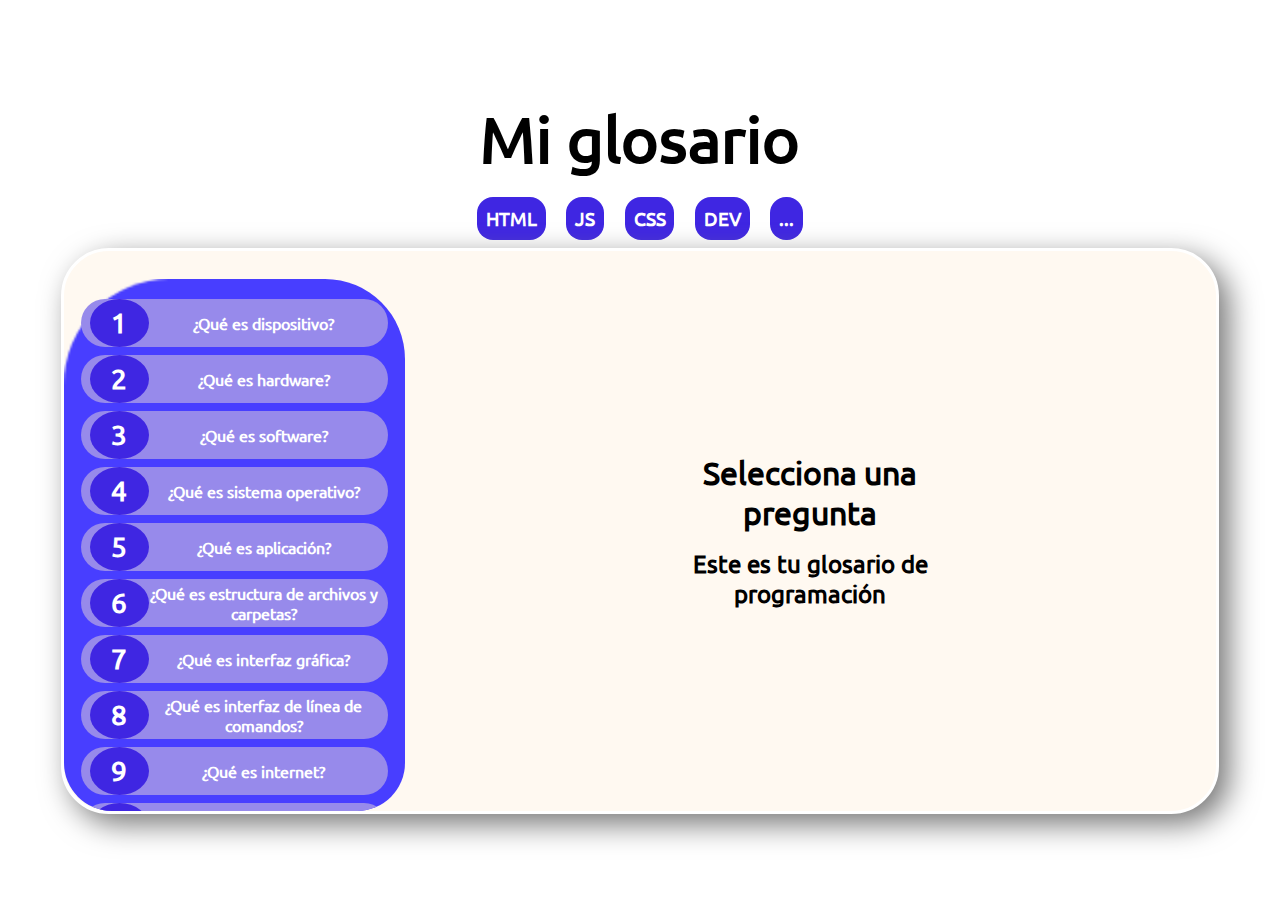
<file: index.html>
<!DOCTYPE html>
<html lang="en">

<head>
    <meta charset="UTF-8">
    <meta name="viewport" content="width=device-width, initial-scale=1.0">
    <title>Mi glosario | Carlos Cruz</title>
    <link rel="stylesheet" href="./styles/styles.css">
    <link rel="icon" type="image/x-icon" href="./assets/favicon.ico" />
</head>

<body>
    <div class="container">
        <h1 style="text-align: center;font-size: 4rem;padding: 0.3rem">Mi glosario</h1>
        <div style="display: flex;gap:0.3rem" class="electionZone">
            <h3 class="submitButton" onclick="filterTopic('HTML')">
                HTML
            </h3>
            <h3 class="submitButton" onclick="filterTopic('JS')">
                JS
            </h3>
            <h3 class="submitButton" onclick="filterTopic('CSS')">
                CSS
            </h3>
            <h3 class="submitButton" onclick="filterTopic('DEV')">
                DEV
            </h3>
            <h3 class="submitButton" onclick="filterTopic('...')">
                ...
            </h3>
        </div>
        <div class="card">
            <div class="selectZone">
                <div class="selectZoneSmall">
                    <div class="imgBackgroundZone">
                        <div class="DivQ">

                        </div>
                    </div>
                </div>
            </div>
            <div class="QAZone">
                <div class="QAZoneContainer">
                    <div
                        style="display: flex; align-items: center; justify-content: center; flex-direction: column;width: 20rem;">
                        <h1>Selecciona una pregunta</b></h1>
                        <h2>Este es tu glosario de programación</h2>
                    </div>

                </div>
            </div>

        </div>
    </div>


    <script src="./js/index.js"></script>
</body>

</html>
</file>
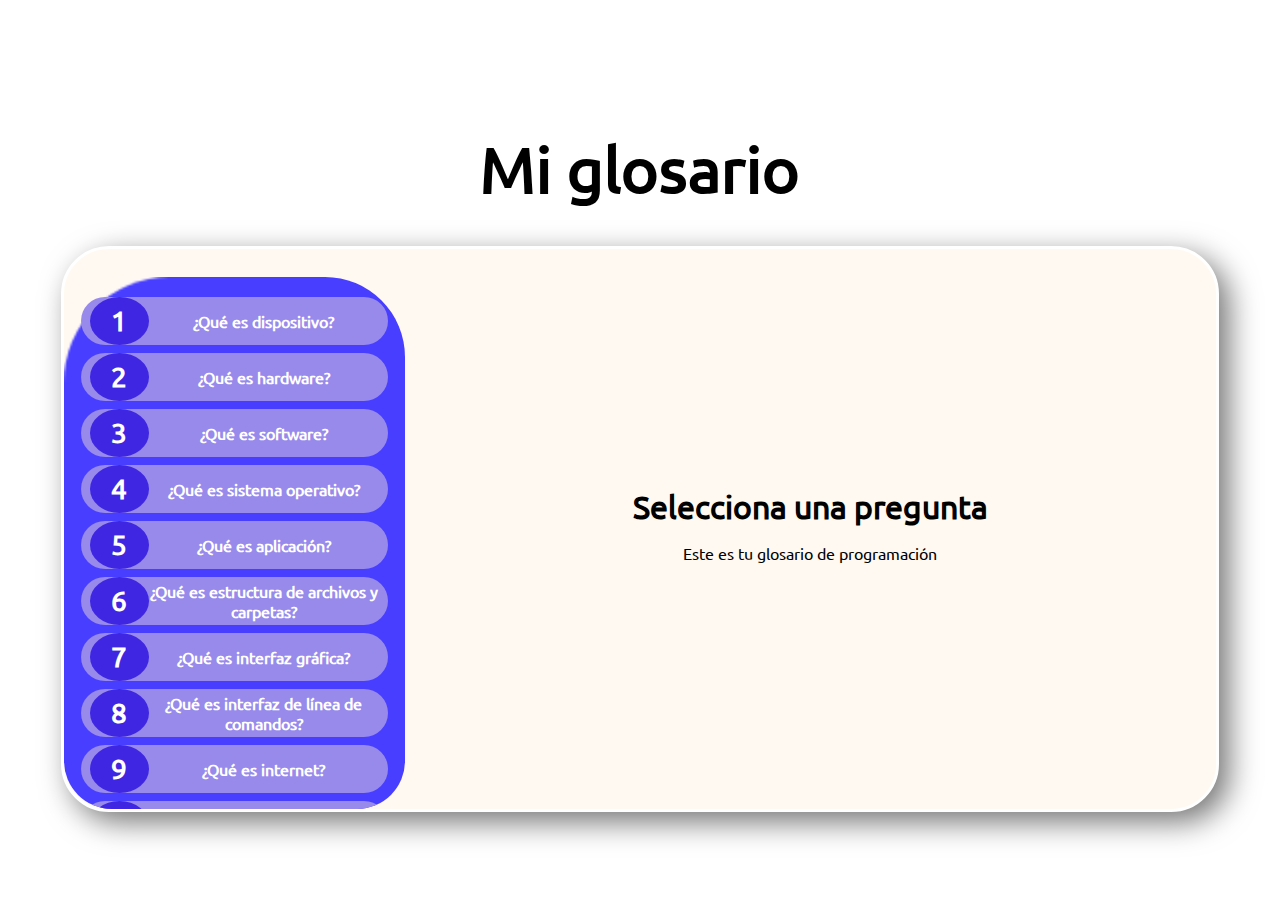
<file: html/index.html>
<!DOCTYPE html>
<html lang="en">

<head>
    <meta charset="UTF-8">
    <meta name="viewport" content="width=device-width, initial-scale=1.0">
    <title>Document</title>
    <link rel="stylesheet" href="../styles/styles.css">
</head>

<body>
    <div class="container">
        <h1 style="text-align: center;font-size: 4rem;padding: 2rem">Mi glosario</h1>
        <div class="card">
            <div class="selectZone">
                <div class="selectZoneSmall">
                    <div class="imgBackgroundZone">
                        <div class="DivQ">

                        </div>
                    </div>
                </div>
            </div>
            <div class="QAZone">
                <div class="QAZoneContainer">
                    <div>
                        <h1>Selecciona una pregunta</b></h1>
                        <p>Este es tu glosario de programación</p>
                    </div>
                </div>
            </div>

            <!-- <h3><b>¿Qué es hardware?</b></h3>
            <p>Los dispositivos fisicos que intervienen en los procesos computacionales</p>
            <h3><b>¿Qué es software?</b></h3>
            <p>Los programas que intervienen en los procesos computacionales</p>
            <h3><b>¿Qué es aplicación?</b></h3>
            <p>Es un programa pequeño, con una función especifica</p>
            <h3><b>¿Qué es interfaz gráfica?</b></h3>
            <p>Es la parte visual de los programas</p>
            <h3><b>¿Qué es interfaz de línea de comandos?</b></h3>
            <p>Es la forma de manejar sistemas operativos o programas sin GUI</p>
            <h3><b>¿Qué es sistema de control de versiones?</b></h3>
            <p>Es un software que permite llevar control de avances y cambios en un proyecto</p>
            <h3><b>¿Qué es alojamiento de control de versiones?</b></h3>
            <p>Es el sitio web donde se guarda el historial de control de versiones y el codigo del proyecto</p>
            <h3><b>¿Qué es repositorio?</b></h3>
            <p>Es donde se almacena tanto el historial de control de versiones, como el codigo</p>
            <h3><b>¿Qué es editor de código?</b></h3>
            <p>Es donde se codifica el software</p>
            <h3><b>¿Qué es internet?</b></h3>
            <p>Es un alojamiento de información a la que todos tienen acceso</p>
            <h3><b>¿Qué es web?</b></h3>
            <p>Es el nombre que le damos a donde estan todas las paginas web</p>
            <h3><b>¿Qué es modelo cliente - servidor?</b></h3>
            <p>Es el modelo comun de las paginas web, el cliente interactua con la web y el servidor manipula los datos
                según
                corresponda</p>
            <h3><b>¿Qué pasa cuando navego a: “https://bit.institute”?</b></h3>
            <p>Me redirige por medio de una petición http y se me abre la web</p>
            <h3><b>¿Qué es un navegador web?</b></h3>
            <p>Es un sitio que nos permite acceder a otras paginas web, navegar entre ellas</p>
            <h3><b>¿Qué es una página web?</b></h3>
            <p>Es una pagina alojado en internet</p>
            <h3><b>¿Qué es una sitio web?</b></h3>
            <p>Es un sitio completo alojado en internet</p>
            <h3><b>¿Qué es una aplicación web?</b></h3>
            <p>Es un sitio completo alojado en internet que tiene funciones complejas</p>
            <h3><b>¿Qué es un buscador web?</b></h3>
            <p>Es lugar que nos permite buscar y acceder a diferentes sitios</p>
            <h3><b>¿Qué es desarrollo web?</b></h3>
            <p>Es el proceso por el cual se crean nuevas paginas web</p> -->
        </div>
    </div>


    <script src="../js/index.js"></script>
</body>

</html>
</file>
<file: styles/styles.css>
:root {
    --DarkestGrey: hsl(234, 29%, 20%);
    --DarkGrey: hsl(235, 18%, 26%);
    --Grey: hsl(231, 7%, 60%);
    --White: hsl(0, 0%, 100%);
}

@font-face {
    font-family: myFont;
    src: url(../fonts/Ubuntu-Regular.ttf);
}

body {
    margin: 0;
    padding: 0;
    font-family: myFont;
    background-color: var(--White);
}

.container {
    width: 100vw;
    height: 100vh;
    display: flex;
    flex-direction: column;
    align-items: center;
    justify-content: center;
    background-color: var(--White);
}

.card {
    background-color: rgb(255, 249, 241);
    width: 90%;
    height: 35rem;
    border: solid var(--White) 3px;
    border-radius: 3rem;
    display: flex;
    box-shadow: 10px 10px 30px rgb(118, 118, 118);
}

.selectZone {
    height: 100%;
    width: 30%;
    display: flex;
    align-items: center;
    justify-content: center;
    overflow: auto;
    border-radius: 3rem 3rem 3rem 3rem;
}

.selectZoneSmall {
    height: 90%;
}

.imgBackgroundZone {
    background-image: url(../assets/bg-sidebar-desktop.svg);
    background-repeat: repeat;
    border-radius: 5rem 5rem 5rem 5rem;
    display: flex;
    flex-direction: column;
    align-items: center;
    background-size: cover;
}

.QAZone {
    width: 70%;
    display: flex;
    align-items: center;
    margin: 0.5rem;
    text-align: center;
    align-items: center;
    justify-content: center;
}

.DivQ {
    width: 90%;
    min-height: 3rem;
    border-radius: 2rem;
    display: flex;
    align-items: center;
    justify-content: center;
    flex-direction: column;
    margin: 1rem;
}

.DivChieldQ {
    background-color: rgb(151, 138, 235);
    display: flex;
    align-items: center;
    justify-content: center;
    border-radius: 2rem;
    margin: 0.25rem;
    width: 100%;
    cursor: pointer;
    text-align: center;
}

.numberQ {
    border-radius: 50%;
    width: 3.7rem;
    height: 3rem;
    display: flex;
    align-items: center;
    justify-content: center;
    font-size: 1.752rem;
    font-weight: 800;
    color: var(--White);
    background-color: rgb(63, 38, 226);
}

.questionQ {
    font-size: 1rem;
    font-weight: 800;
    color: var(--White);
    word-wrap: break-word;
    width: 100%;
    max-width: 75%;
}

.QAZoneContainer {
    display: flex;
    flex-direction: column;
    align-items: center;
    justify-content: space-evenly;
    transition: background ease-in 5s;
}


.hidden {
    display: none !important;
}

h1 {
    margin: 0.5rem 0;
}

h5 {
    margin: 0.1rem;
}

h2 {
    margin: 0.5rem;
}

h3 {
    margin: 0.5rem;
}

input {
    width: 10rem;
    height: 2rem;
    border-radius: 1rem;
    border: dotted 0.5px blue;
}

input:focus {
    border: none;
}

input:active {
    border: none;
}

.divInputs {
    display: flex;
    align-items: center;
    justify-content: center;
    margin: 1rem;
}

.submitButton {
    border: none;
    border-radius: 1rem;
    background-color: rgb(63, 38, 226);
    color: white;
    padding: 0.55rem;
    cursor: pointer;
}

@media screen and (max-width: 720px) {
    .selectZone {
        width: 100%;
        height: 15rem;
    }

    .card {
        flex-direction: column;
        align-items: center;
    }

    .QAZone {
        justify-content: center;
        width: 100%;
        height: 100%;
    }

    .QAZoneContainer {
        width: 30rem;
    }

}
</file>
